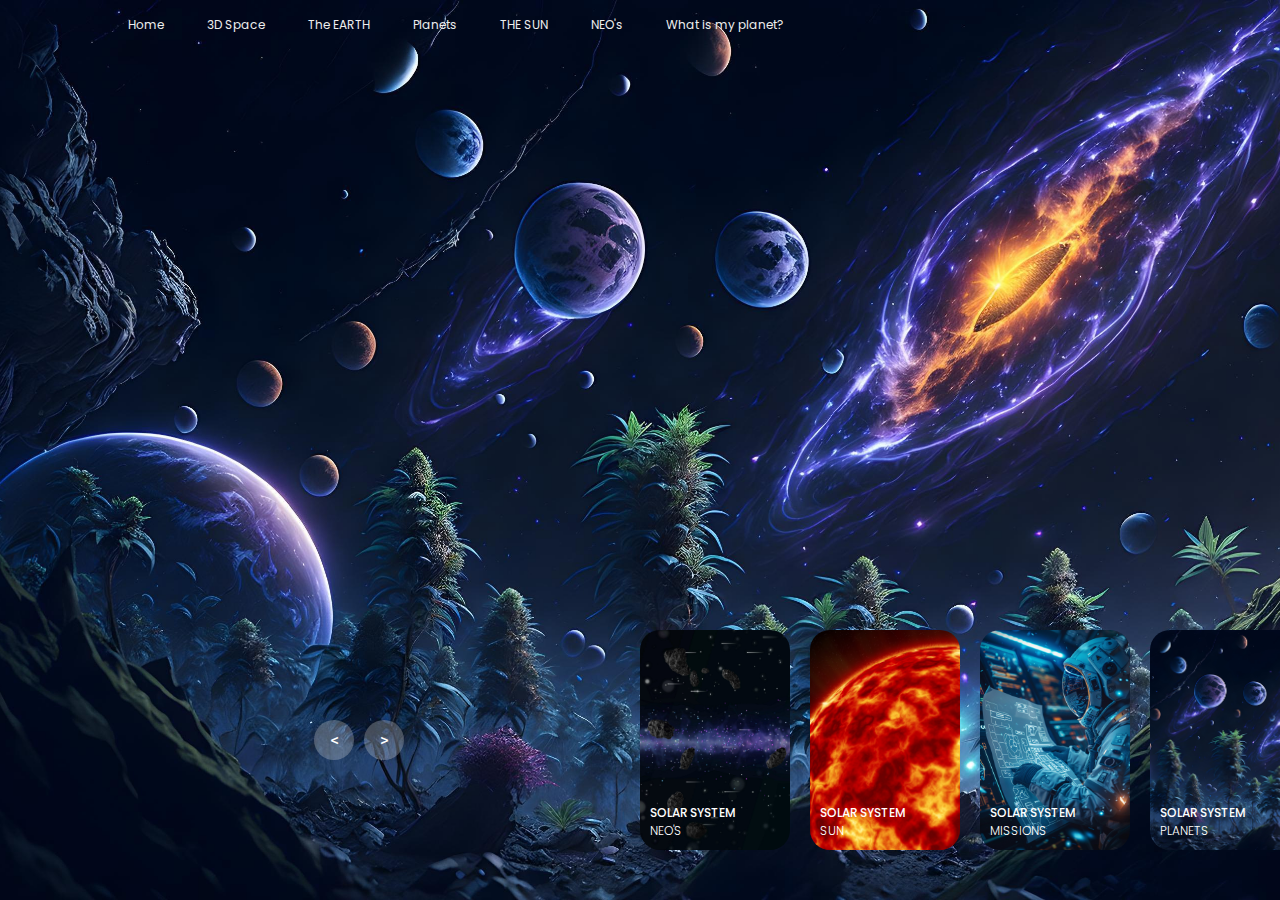
<file: New/slider_1-main/slider_1-main/index.html>
<!DOCTYPE html>
<html lang="en">
<head>
    <meta charset="UTF-8">
    <meta name="viewport" content="width=device-width, initial-scale=1.0">
    <title>Document</title>
    <link rel="stylesheet" href="style.css">
</head>
<body>
    <header>
        <nav>
            <a href="">Home</a>
            <a href="">3D Space</a>
            <a href="threejs-earth-add-moon/threejs-earth-add-moon/index.html">The EARTH</a>
            <a href="planets.html">Planets</a>
            <a href="sun.html">THE SUN</a>
            <a href="">NEO's</a>
            <a href="https://www.wikihow.com/What-Is-My-Planet-in-Astrology">What is my planet?</a>



        </nav>
    </header>

    <!-- carousel -->
    <div class="carousel">
        <!-- list item -->
        <div class="list">
            <div class="item">
                <img src="image/futuristic-7868625.jpg">
                <div class="content">
                    <div class="author">SOLAR SYSTEM</div>
                    <div class="title">PLANETS</div>
                    <div class="des">
                        
                    </div>
                    <div class="buttons">
                        <button><a href="planets.html">SEE MORE</a></button>
                    </div>
                </div>
            </div>
            <div class="item">
                <img src="image/asteroid-4679027.jpg">
                <div class="content">
                    <div class="author">SOLAR SYSTEM</div>
                    <div class="title">NEO'S(NEAR EARTH OBJECTS)</div>
                    <div class="des">

                    </div>
                    <div class="buttons">
                    <button><a href="https://en.wikipedia.org/wiki/Asteroid">SEE MORE</a></button>
                    </div>
                </div>
            </div>
            <div class="item">
                <img src="image/sun-1494070.jpg">
                <div class="content">
                    <div class="author">SOLAR SYSTEM</div>
                    <div class="title">THE SUN</div>
                    <div class="des">

                    </div>
                    <div class="buttons">
                        <button><a href="sun.html">SEE MORE</a></button>
                    </div>
                </div>
            </div>
            <div class="item">
                <img src="image/ai-generated-8897422.jpg">
                <div class="content">
                    <div class="author">SOLAR SYSTEM</div>
                    <div class="title">MISSIONS</div>
                    <div class="des">

                    </div>
                    <div class="buttons">
                        <button>SEE MORE</button>
                    </div>
                </div>
            </div>
        </div>
        <!-- list thumnail -->
        <div class="thumbnail">
            <div class="item">
                <img src="image/futuristic-7868625.jpg">
                <div class="content">
                    <div class="title">
                        SOLAR SYSTEM
                    </div>
                    <div class="description">
                        PLANETS
                    </div>
                </div>
            </div>
            <div class="item">
                <img src="image/asteroid-4679027.jpg">
                <div class="content">
                    <div class="title">
                        SOLAR SYSTEM
                    </div>
                    <div class="description">
                        NEO'S
                    </div>
                </div>
            </div>
            <div class="item">
                <img src="image/sun-1494070.jpg">
                <div class="content">
                    <div class="title">
                        SOLAR SYSTEM
                    </div>
                    <div class="description">
                        SUN
                    </div>
                </div>
            </div>
            <div class="item">
                <img src="image/ai-generated-8897422.jpg">
                <div class="content">
                    <div class="title">
                        SOLAR SYSTEM
                    </div>
                    <div class="description">
                        MISSIONS
                    </div>
                </div>
            </div>
        </div>
        <!-- next prev -->

        <div class="arrows">
            <button id="prev"><</button>
            <button id="next">></button>
        </div>
        <!-- time running -->
        <div class="time"></div>
    </div>

    <script src="app.js"></script>
</body>
</html>
</file>
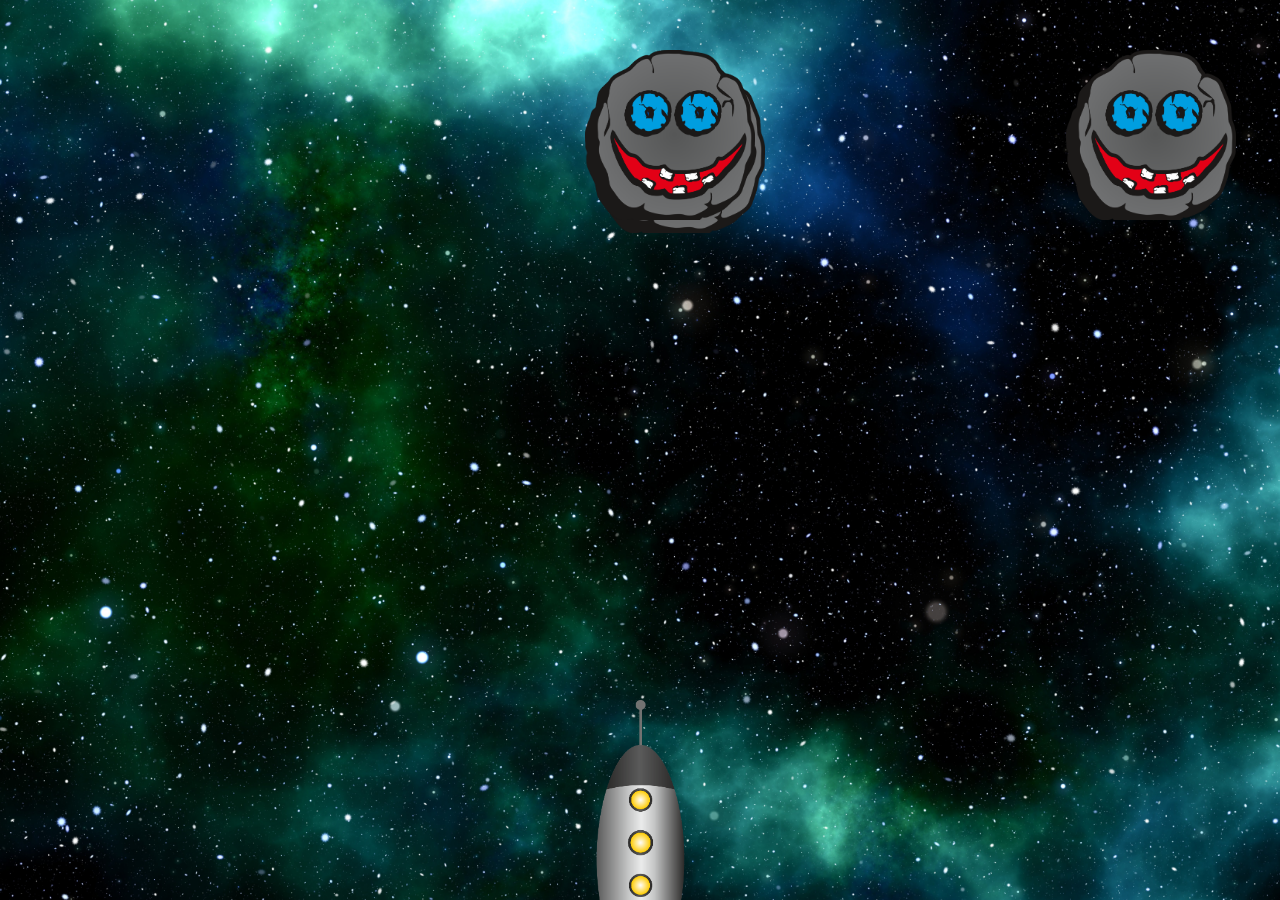
<file: CVC/slider_1-main/slider_1-main/game1.html>
<!DOCTYPE html>
<html lang="en">
<head>
    <meta charset="UTF-8">
    <meta name="viewport" content="width=device-width, initial-scale=1.0">
    <title>Space Dodger Game</title>
    <link rel="stylesheet" href="game1.css">
</head>
<body>
    <div class="game-container">
        <div id="spaceship"></div>
        <div id="asteroid"></div>
        <div id="game-over">GAME OVER</div>
        <button id="restart-button" style="display: none;">Restart</button> <!-- Restart button -->
    </div>
    <script src="game1.js"></script>
</body>
</html>
</file>
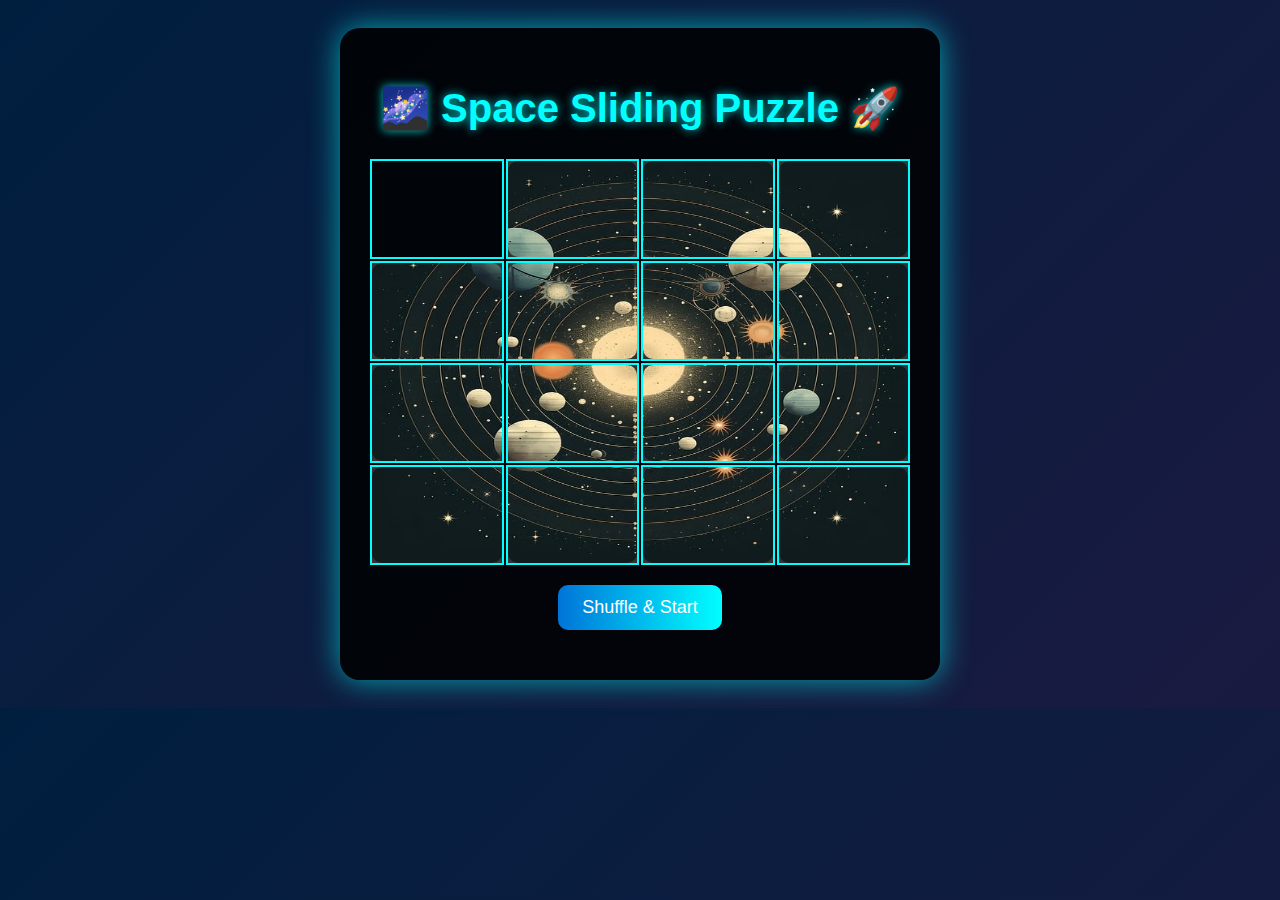
<file: CVC/slider_1-main/slider_1-main/game2.html>
<!DOCTYPE html>
<html lang="en">
<head>
    <meta charset="UTF-8">
    <meta name="viewport" content="width=device-width, initial-scale=1.0">
    <link rel="stylesheet" href="game2.css">
    <title>Futuristic Space Puzzle</title>
</head>
<body>
    <div class="container">
        <h1>🌌 Space Sliding Puzzle 🚀</h1>
        <div id="puzzle-container"></div>
        <button id="shuffle-button" class="btn">Shuffle & Start</button>
        <div id="message"></div>
    </div>
    <script src="game2.js"></script>
</body>
</html>
</file>
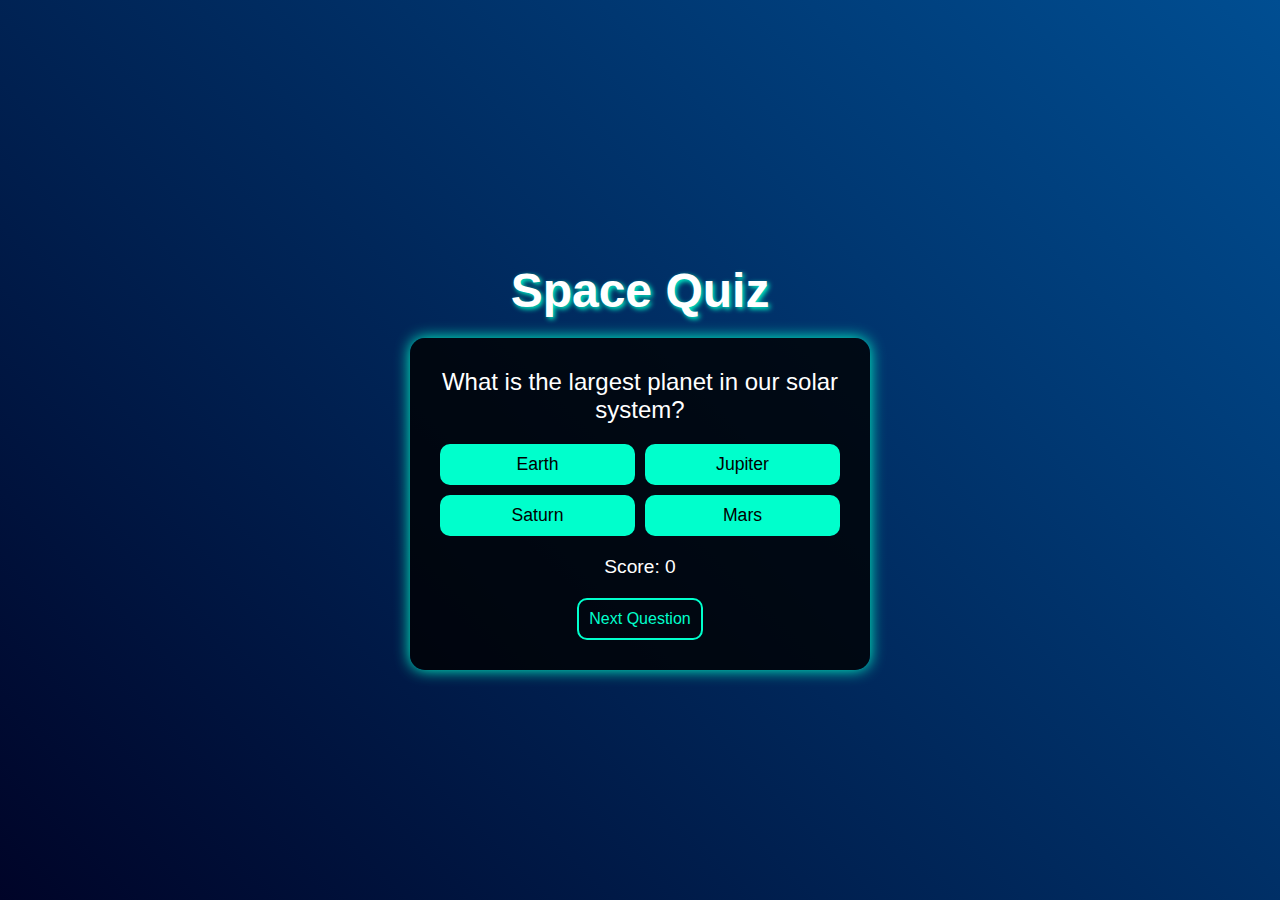
<file: CVC/slider_1-main/slider_1-main/game3.html>
<!DOCTYPE html>
<html lang="en">
<head>
    <meta charset="UTF-8">
    <meta name="viewport" content="width=device-width, initial-scale=1.0">
    <title>Space Quiz Game</title>
    <link rel="stylesheet" href="game3.css">
</head>
<body>
    <div class="container">
        <h1 class="quiz-title">Space Quiz</h1>
        <div class="quiz-box">
            <div id="question">Loading question...</div>
            <div class="options">
                <button class="option" onclick="checkAnswer(0)">Option 1</button>
                <button class="option" onclick="checkAnswer(1)">Option 2</button>
                <button class="option" onclick="checkAnswer(2)">Option 3</button>
                <button class="option" onclick="checkAnswer(3)">Option 4</button>
            </div>
            <div id="score">Score: 0</div>
            <div class="navigation">
                <button id="next" onclick="nextQuestion()">Next Question</button>
            </div>
        </div>
    </div>

    <script src="game3.js"></script>
</body>
</html>
</file>
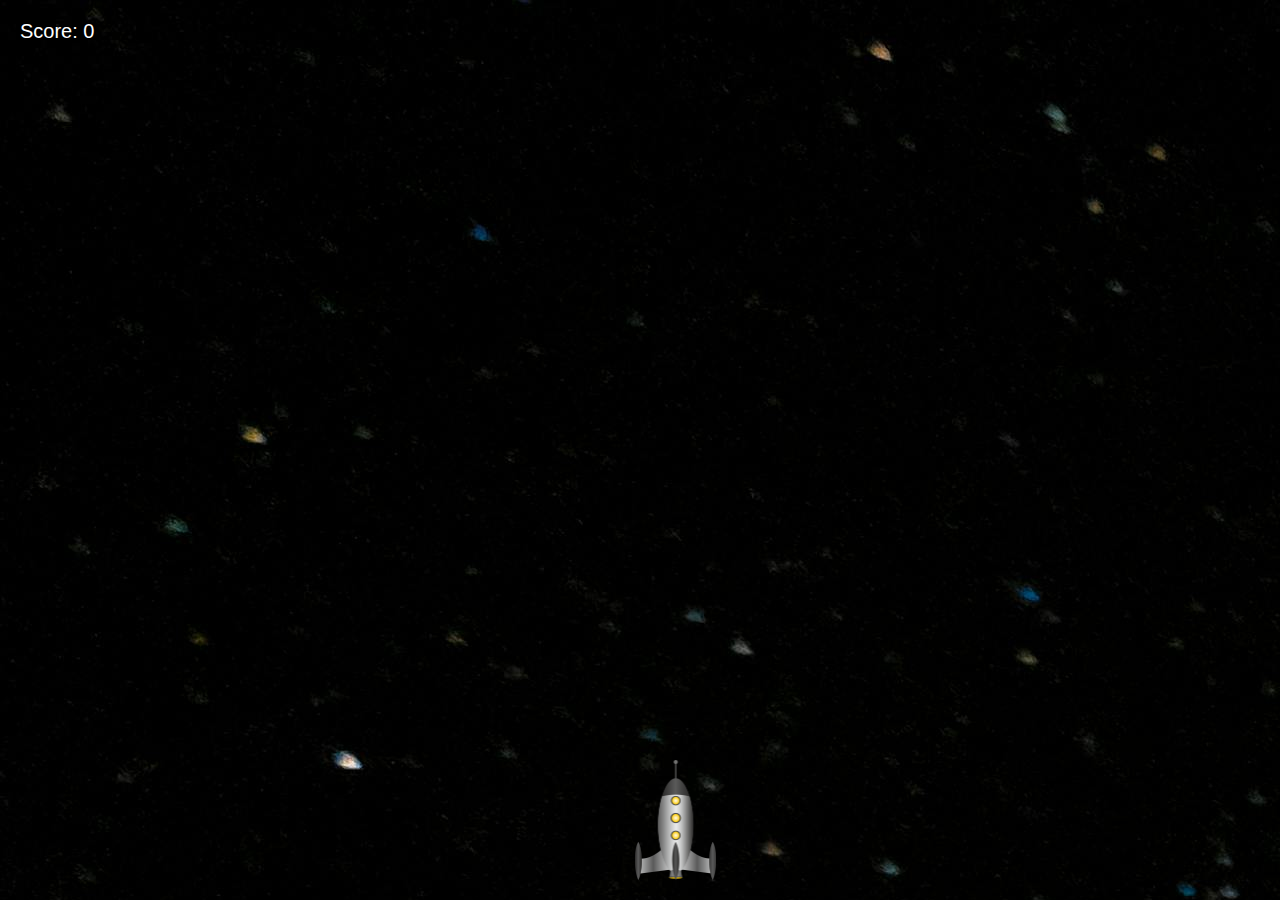
<file: CVC/slider_1-main/slider_1-main/game4.html>
<!DOCTYPE html>
<html lang="en">
<head>
    <meta charset="UTF-8">
    <meta name="viewport" content="width=device-width, initial-scale=1.0">
    <title>Spaceship Shooter Game</title>
    <link rel="stylesheet" href="game4.css">
</head>
<body>
    <div id="gameContainer">
        <div id="spaceship"></div>
        <div id="score">Score: 0</div>
    </div>
    <script src="game4.js"></script>
</body>
</html>
</file>
<file: New/slider_1-main/slider_1-main/style.css>
@import url('https://fonts.googleapis.com/css2?family=Poppins:ital,wght@0,100;0,200;0,300;0,400;0,500;0,600;0,700;0,800;0,900;1,100;1,200;1,300;1,400;1,500;1,600;1,700;1,800;1,900&display=swap');
body{
    margin: 0;
    background-color: #000;
    color: #eee;
    font-family: Poppins;
    font-size: 12px;
}
a{
    text-decoration: none;
}
header{
    width: 1140px;
    max-width: 80%;
    margin: auto;
    height: 50px;
    display: flex;
    align-items: center;
    position: relative;
    z-index: 100;
}
header a{
    color: #eee;
    margin-right: 40px;
}
/* carousel */
.carousel{
    height: 100vh;
    margin-top: -50px;
    width: 100vw;
    overflow: hidden;
    position: relative;
}
.carousel .list .item{
    width: 100%;
    height: 100%;
    position: absolute;
    inset: 0 0 0 0;
}
.carousel .list .item img{
    width: 100%;
    height: 100%;
    object-fit: cover;
}
.carousel .list .item .content{
    position: absolute;
    top: 20%;
    width: 1140px;
    max-width: 80%;
    left: 50%;
    transform: translateX(-50%);
    padding-right: 30%;
    box-sizing: border-box;
    color: #fff;
    text-shadow: 0 5px 10px #0004;
}
.carousel .list .item .author{
    font-weight: bold;
    letter-spacing: 10px;
}
.carousel .list .item .title,
.carousel .list .item .topic{
    font-size: 5em;
    font-weight: bold;
    line-height: 1.3em;
}
.carousel .list .item .topic{
    color: #f1683a;
}
.carousel .list .item .buttons{
    display: grid;
    grid-template-columns: repeat(2, 130px);
    grid-template-rows: 40px;
    gap: 5px;
    margin-top: 20px;
}
.carousel .list .item .buttons button{
    border: none;
    background-color: #eee;
    letter-spacing: 3px;
    font-family: Poppins;
    font-weight: 500;
}
.carousel .list .item .buttons button:nth-child(2){
    background-color: transparent;
    border: 1px solid #fff;
    color: #eee;
}
/* thumbail */
.thumbnail{
    position: absolute;
    bottom: 50px;
    left: 50%;
    width: max-content;
    z-index: 100;
    display: flex;
    gap: 20px;
}
.thumbnail .item{
    width: 150px;
    height: 220px;
    flex-shrink: 0;
    position: relative;
}
.thumbnail .item img{
    width: 100%;
    height: 100%;
    object-fit: cover;
    border-radius: 20px;
}
.thumbnail .item .content{
    color: #fff;
    position: absolute;
    bottom: 10px;
    left: 10px;
    right: 10px;
}
.thumbnail .item .content .title{
    font-weight: 500;
}
.thumbnail .item .content .description{
    font-weight: 300;
}
/* arrows */
.arrows{
    position: absolute;
    top: 80%;
    right: 52%;
    z-index: 100;
    width: 300px;
    max-width: 30%;
    display: flex;
    gap: 10px;
    align-items: center;
}
.arrows button{
    width: 40px;
    height: 40px;
    border-radius: 50%;
    background-color: #eee4;
    border: none;
    color: #fff;
    font-family: monospace;
    font-weight: bold;
    transition: .5s;
}
.arrows button:hover{
    background-color: #fff;
    color: #000;
}

/* animation */
.carousel .list .item:nth-child(1){
    z-index: 1;
}

/* animation text in first item */

.carousel .list .item:nth-child(1) .content .author,
.carousel .list .item:nth-child(1) .content .title,
.carousel .list .item:nth-child(1) .content .topic,
.carousel .list .item:nth-child(1) .content .des,
.carousel .list .item:nth-child(1) .content .buttons
{
    transform: translateY(50px);
    filter: blur(20px);
    opacity: 0;
    animation: showContent .5s 1s linear 1 forwards;
}
@keyframes showContent{
    to{
        transform: translateY(0px);
        filter: blur(0px);
        opacity: 1;
    }
}
.carousel .list .item:nth-child(1) .content .title{
    animation-delay: 1.2s!important;
}
.carousel .list .item:nth-child(1) .content .topic{
    animation-delay: 1.4s!important;
}
.carousel .list .item:nth-child(1) .content .des{
    animation-delay: 1.6s!important;
}
.carousel .list .item:nth-child(1) .content .buttons{
    animation-delay: 1.8s!important;
}
/* create animation when next click */
.carousel.next .list .item:nth-child(1) img{
    width: 150px;
    height: 220px;
    position: absolute;
    bottom: 50px;
    left: 50%;
    border-radius: 30px;
    animation: showImage .5s linear 1 forwards;
}
@keyframes showImage{
    to{
        bottom: 0;
        left: 0;
        width: 100%;
        height: 100%;
        border-radius: 0;
    }
}

.carousel.next .thumbnail .item:nth-last-child(1){
    overflow: hidden;
    animation: showThumbnail .5s linear 1 forwards;
}
.carousel.prev .list .item img{
    z-index: 100;
}
@keyframes showThumbnail{
    from{
        width: 0;
        opacity: 0;
    }
}
.carousel.next .thumbnail{
    animation: effectNext .5s linear 1 forwards;
}

@keyframes effectNext{
    from{
        transform: translateX(150px);
    }
}

/* running time */

.carousel .time{
    position: absolute;
    z-index: 1000;
    width: 0%;
    height: 3px;
    background-color: #f1683a;
    left: 0;
    top: 0;
}

.carousel.next .time,
.carousel.prev .time{
    animation: runningTime 3s linear 1 forwards;
}
@keyframes runningTime{
    from{ width: 100%}
    to{width: 0}
}


/* prev click */

.carousel.prev .list .item:nth-child(2){
    z-index: 2;
}

.carousel.prev .list .item:nth-child(2) img{
    animation: outFrame 0.5s linear 1 forwards;
    position: absolute;
    bottom: 0;
    left: 0;
}
@keyframes outFrame{
    to{
        width: 150px;
        height: 220px;
        bottom: 50px;
        left: 50%;
        border-radius: 20px;
    }
}

.carousel.prev .thumbnail .item:nth-child(1){
    overflow: hidden;
    opacity: 0;
    animation: showThumbnail .5s linear 1 forwards;
}
.carousel.next .arrows button,
.carousel.prev .arrows button{
    pointer-events: none;
}
.carousel.prev .list .item:nth-child(2) .content .author,
.carousel.prev .list .item:nth-child(2) .content .title,
.carousel.prev .list .item:nth-child(2) .content .topic,
.carousel.prev .list .item:nth-child(2) .content .des,
.carousel.prev .list .item:nth-child(2) .content .buttons
{
    animation: contentOut 1.5s linear 1 forwards!important;
}

@keyframes contentOut{
    to{
        transform: translateY(-150px);
        filter: blur(20px);
        opacity: 0;
    }
}
@media screen and (max-width: 678px) {
    .carousel .list .item .content{
        padding-right: 0;
    }
    .carousel .list .item .content .title{
        font-size: 30px;
    }
}
</file>
<file: CVC/slider_1-main/slider_1-main/game1.css>
* {
    margin: 0;
    padding: 0;
    box-sizing: border-box;
}

body {
    font-family: 'Arial', sans-serif;
    background-color: black;
    overflow: hidden;
}

.game-container {
    position: relative;
    width: 100%;
    height: 100vh;
    background-image: url('stars-2643089.jpg');
    background-size: cover;
    background-position: center;
    display: flex;
    justify-content: center;
    align-items: flex-end;
    overflow: hidden;
}

#spaceship {
    position: absolute;
    width: 200px;
    height: 200px;
    background-image: url('rocket-1374247_1920.png');
    background-size: cover;
}

#game-over {
    position: absolute;
    top: 50%;
    left: 50%;
    transform: translate(-50%, -50%);
    color: red;
    font-size: 300px;
    display: none;
}

#restart-button {
    position: absolute;
    top: 10px;          /* 10px from the top */
    right: 10px;        /* 10px from the right */
    padding: 10px 20px;
    font-size: 18px;
    background-color: yellow;
    border: none;
    cursor: pointer;
    display: none;      /* Hidden until the game is over */
    z-index: 1000;      /* Ensure it's on top of other elements */
}

.asteroid {
    position: absolute;
    top: 0;
    width: 170px;
    height: 170px;
    background-image: url('mug-2511114_1920.png');
    background-size: cover;
}
</file>
<file: CVC/slider_1-main/slider_1-main/game2.css>
* {
    box-sizing: border-box;
}

body {
    font-family: 'Arial', sans-serif;
    background: linear-gradient(135deg, #001f3f, #1a1a40); /* Deep space background */
    color: #ffffff;
    text-align: center;
    padding: 20px;
}

.container {
    max-width: 600px;
    margin: auto;
    padding: 30px;
    border-radius: 20px;
    background: rgba(0, 0, 0, 0.85); /* Darker container */
    box-shadow: 0 0 30px rgba(0, 255, 255, 0.6);
}

h1 {
    color: #00FFFF; /* Neon teal for the header */
    font-size: 2.5em;
    text-shadow: 0 0 10px rgba(0, 255, 255, 0.8);
}

#puzzle-container {
    display: grid;
    grid-template-columns: repeat(4, 1fr);
    gap: 2px;
    margin: 20px 0;
}

.puzzle-piece {
    width: 100%;
    height: 100px;
    background: #333;
    border: 2px solid #00FFFF;
    cursor: pointer;
    transition: transform 0.3s;
    position: relative;
}

.puzzle-piece img {
    width: 100%;
    height: 100%;
    border-radius: 10px;
}

.btn {
    background: linear-gradient(90deg, #0074D9, #00FFFF);
    color: white;
    border: none;
    padding: 12px 24px;
    cursor: pointer;
    font-size: 18px;
    border-radius: 10px;
    transition: transform 0.2s, background 0.3s;
}

.btn:hover {
    background: linear-gradient(90deg, #005fa3, #00CCCC);
    transform: scale(1.1);
}

#message {
    margin-top: 20px;
    font-size: 20px;
}
</file>
<file: CVC/slider_1-main/slider_1-main/game3.css>
body {
    margin: 0;
    padding: 0;
    font-family: 'Orbitron', sans-serif;
    background: linear-gradient(45deg, #000428, #004e92);
    color: #fff;
    display: flex;
    justify-content: center;
    align-items: center;
    height: 100vh;
    overflow: hidden;
}

.container {
    text-align: center;
}

.quiz-title {
    font-size: 3rem;
    text-shadow: 2px 2px 5px #00ffcc;
    margin-bottom: 20px;
}

.quiz-box {
    background: rgba(0, 0, 0, 0.8);
    border-radius: 15px;
    padding: 30px;
    width: 400px;
    box-shadow: 0 0 15px #00ffcc;
    animation: floating 4s ease-in-out infinite;
}

@keyframes floating {
    0%, 100% {
        transform: translateY(0);
    }
    50% {
        transform: translateY(-10px);
    }
}

#question {
    font-size: 1.5rem;
    margin-bottom: 20px;
}

.options {
    display: grid;
    grid-template-columns: 1fr 1fr;
    gap: 10px;
    margin-bottom: 20px;
}

.option {
    background-color: #00ffcc;
    border: none;
    color: #000;
    padding: 10px;
    border-radius: 10px;
    cursor: pointer;
    font-size: 1.1rem;
    transition: all 0.3s ease;
}

.option:hover {
    background-color: #004e92;
    color: white;
    transform: scale(1.1);
}

#score {
    font-size: 1.2rem;
    margin-bottom: 20px;
}

#next {
    background-color: transparent;
    border: 2px solid #00ffcc;
    color: #00ffcc;
    padding: 10px;
    border-radius: 10px;
    cursor: pointer;
    font-size: 1rem;
    transition: all 0.3s ease;
}

#next:hover {
    background-color: #00ffcc;
    color: #000;
}
</file>
<file: CVC/slider_1-main/slider_1-main/game4.css>
* {
    margin: 0;
    padding: 0;
    box-sizing: border-box;
}

body {
    background-image: url('starbg.jpg');
    color: white;
    font-family: 'Arial', sans-serif;
}

#gameContainer {
    position: relative;
    width: 100vw;
    height: 100vh;
    overflow: hidden;
}

#spaceship {
    position: absolute;
    bottom: 20px;
    left: calc(50% - 25px);
    width: 120px;
    height: 120px;
    background: url('rocket-1374247_1920.png') no-repeat center center/contain;
}

.alien {
    position: absolute;
    width: 100px;
    height: 100px;
    background: url('enemy.png') no-repeat center center/contain;
}

#score {
    position: absolute;
    top: 20px;
    left: 20px;
    font-size: 20px;
}

#timer {
    position: absolute;
    top: 20px;
    right: 20px; /* Positioning the timer on the right */
    font-size: 20px;
}

#highscore {
    position: absolute;
    top: 40px; /* Positioned below the timer */
    right: 10px; /* Align with the timer */
    font-size: 20px;
}
.bullet {
    position: absolute;
    width: 20px; /* Set the desired width */
    height: 35px; /* Set the desired height */
}
</file>
